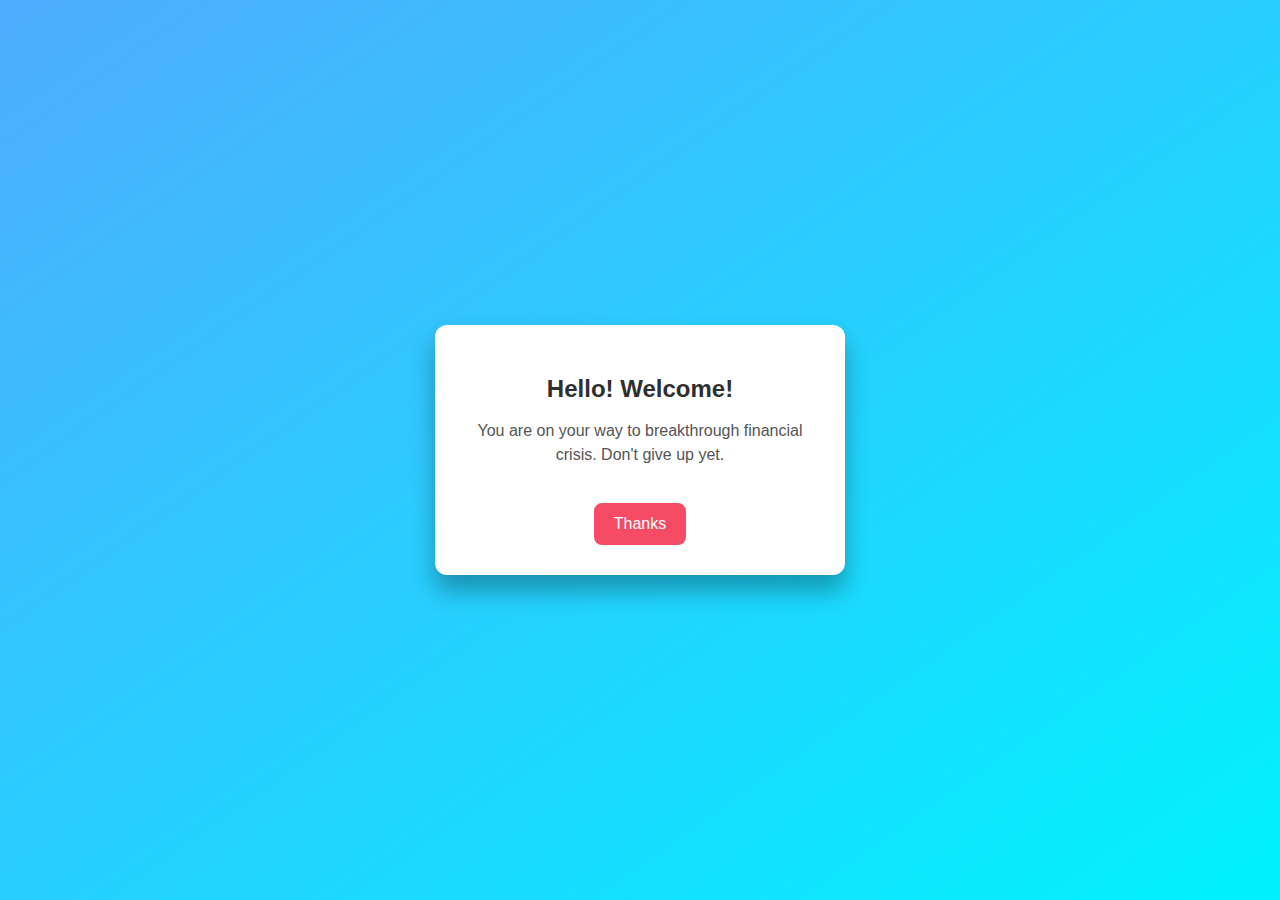
<file: index.html>
<!DOCTYPE html>
<html lang="en">
<head>
    <meta charset="UTF-8">
    <meta name="viewport" content="width=device-width, initial-scale=1.0">
    <title>UCE.SMG - Welcome</title>
    <style>
        body {
            font-family: 'Segoe UI', Tahoma, Geneva, Verdana, sans-serif;
            background: linear-gradient(to bottom right, #4facfe, #00f2fe);
            margin: 0;
            padding: 0;
            display: flex;
            justify-content: center;
            align-items: center;
            height: 100vh;
            overflow: hidden;
        }

        .container {
            text-align: center;
        }

        /* Pop-up message styling */
        #popupMessage {
            position: absolute;
            top: 50%;
            left: 50%;
            transform: translate(-50%, -50%);
            background-color: #fff;
            padding: 30px;
            border-radius: 12px;
            box-shadow: 0px 15px 25px rgba(0, 0, 0, 0.3);
            z-index: 10;
            width: 350px;
        }

        #popupMessage h2 {
            color: #2f2f2f;
            margin-bottom: 15px;
            font-size: 24px;
        }

        #popupMessage p {
            color: #555;
            font-size: 16px;
            line-height: 1.5;
        }

        .popup-btn {
            background-color: #f54b64;
            color: #fff;
            border: none;
            padding: 12px 20px;
            border-radius: 8px;
            cursor: pointer;
            margin-top: 20px;
            font-size: 16px;
            transition: background-color 0.3s;
        }

        .popup-btn:hover {
            background-color: #d43b50;
        }

        /* Main content styling (hidden until pop-up is closed) */
        #mainContent {
            display: none;
            color: #ffffff;
            text-align: center;
        }

        #mainContent h1 {
            font-size: 40px;
            margin-bottom: 20px;
            text-shadow: 2px 2px 5px rgba(0, 0, 0, 0.3);
        }

        #mainContent p {
            font-size: 18px;
            margin-bottom: 20px;
            line-height: 1.6;
        }

        .continue-btn {
            background-color: #007BFF;
            color: #fff;
            border: none;
            padding: 12px 24px;
            border-radius: 8px;
            cursor: pointer;
            font-size: 16px;
            transition: background-color 0.3s;
        }

        .continue-btn:hover {
            background-color: #0056b3;
        }

        .learn-more {
            margin-top: 30px;
        }
    </style>
</head>
<body>

<div class="container">
    <!-- Pop-up message -->
    <div id="popupMessage">
        <h2>Hello! Welcome!</h2>
        <p>You are on your way to breakthrough financial crisis. Don't give up yet.</p>
        <button class="popup-btn" onclick="closePopup()">Thanks</button>
    </div>

    <!-- Main content (hidden initially) -->
    <div id="mainContent">
        <h1>Welcome to UCE.SMG</h1>
        <p>Your number one gateway to unlock in-game rewards.</p>
        <p>Now, your in-game rewards can be converted to cash and can also be used to pay workers.</p>
        <div class="learn-more">
            <a  href="sign_up.html"><button class="continue-btn">Continue</button></a>
        </div>
    </div>
</div>

<script>
    // Function to close the pop-up and show the main content
    function closePopup() {
        document.getElementById("popupMessage").style.display = "none";  // Hide the pop-up
        document.getElementById("mainContent").style.display = "block";  // Show the main content
    }
</script>

</body>
</html>
</file>
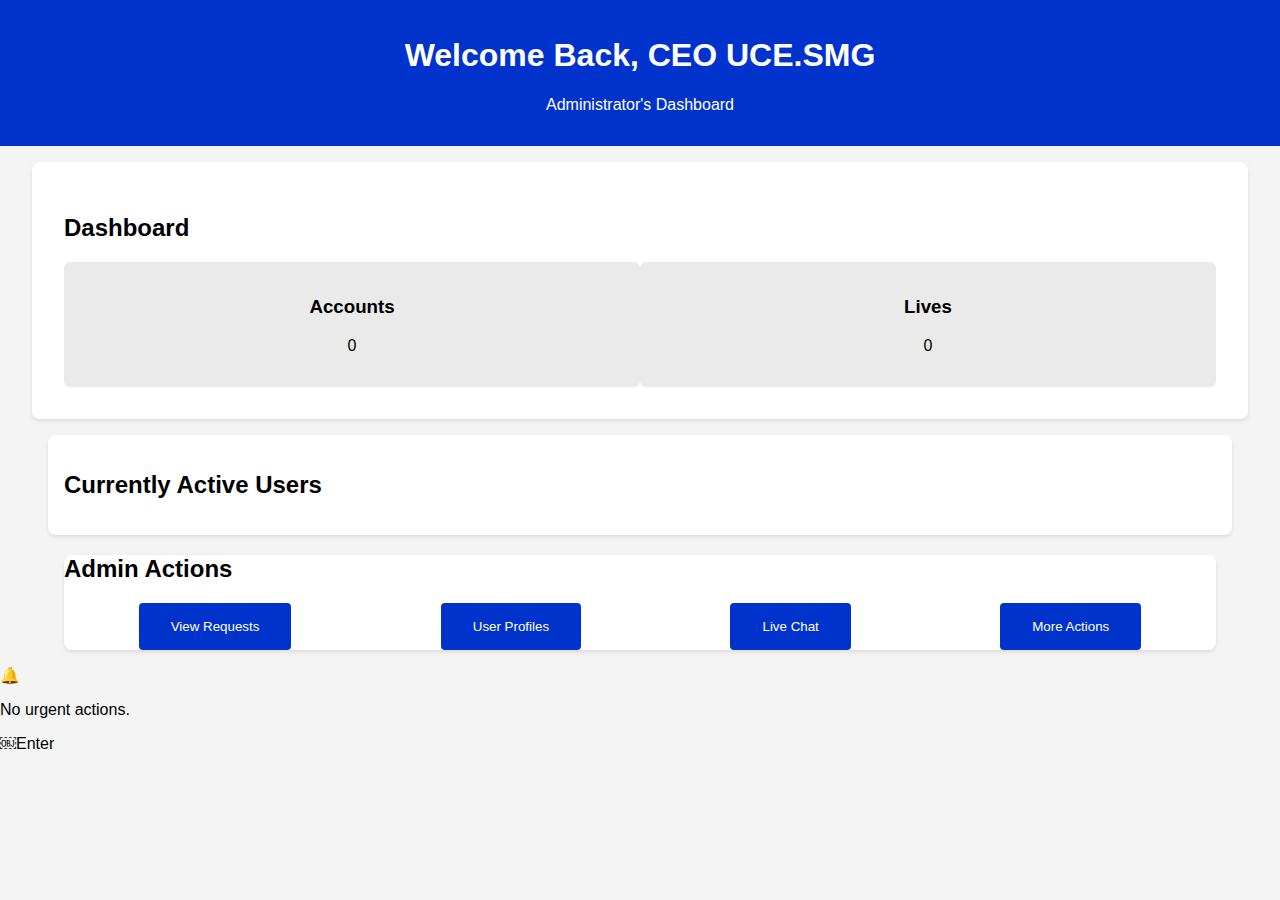
<file: admin.html>
<!DOCTYPE html>
<html lang="en">
<head>
    <meta charset="UTF-8">
    <meta name="viewport" content="width=device-width, initial-scale=1.0">
    <title>Admin Portal</title>
    <link rel="stylesheet" href="admin.css">
</head>
<body>

<header>
    <h1>Welcome Back, CEO UCE.SMG</h1>
    <p>Administrator's Dashboard</p>
</header>

<div class="dashboard">
    <h2>Dashboard</h2>
    <div class="stats">
        <div class="stat">
            <h3>Accounts</h3>
            <p id="account-count">0</p>
        </div>
        <div class="stat">
            <h3>Lives</h3>
            <p id="live-count">0</p>
        </div>
    </div>
</div>

<section class="live-section">
    <h2>Currently Active Users</h2>
    <ul id="live-users-list">
        <!-- List of active users will be dynamically populated here -->
    </ul>
</section>

<section class="admin-actions">
    <h2>Admin Actions</h2>
    <ul>
        <li>
            <button onclick="window.location.href='request.html'">View Requests</button>
        </li>
        <li>
            <button onclick="window.location.href='profiles.html'">User Profiles</button>
        </li>
        <li>
            <button onclick="window.location.href='admin_chat.html'">Live Chat</button>
        </li>
        <li>
            <button onclick="window.location.href='admin_more.html'">More Actions</button>
        </li>
    </ul>
</section>

<footer>
    <div class="notification">
        <span id="notification-bell">🔔</span>
        <p id="notification-text">No urgent actions.</p>
    </div>
</footer>

<script src="admin.js"></script>

</body>
</html>￼Enter
</file>
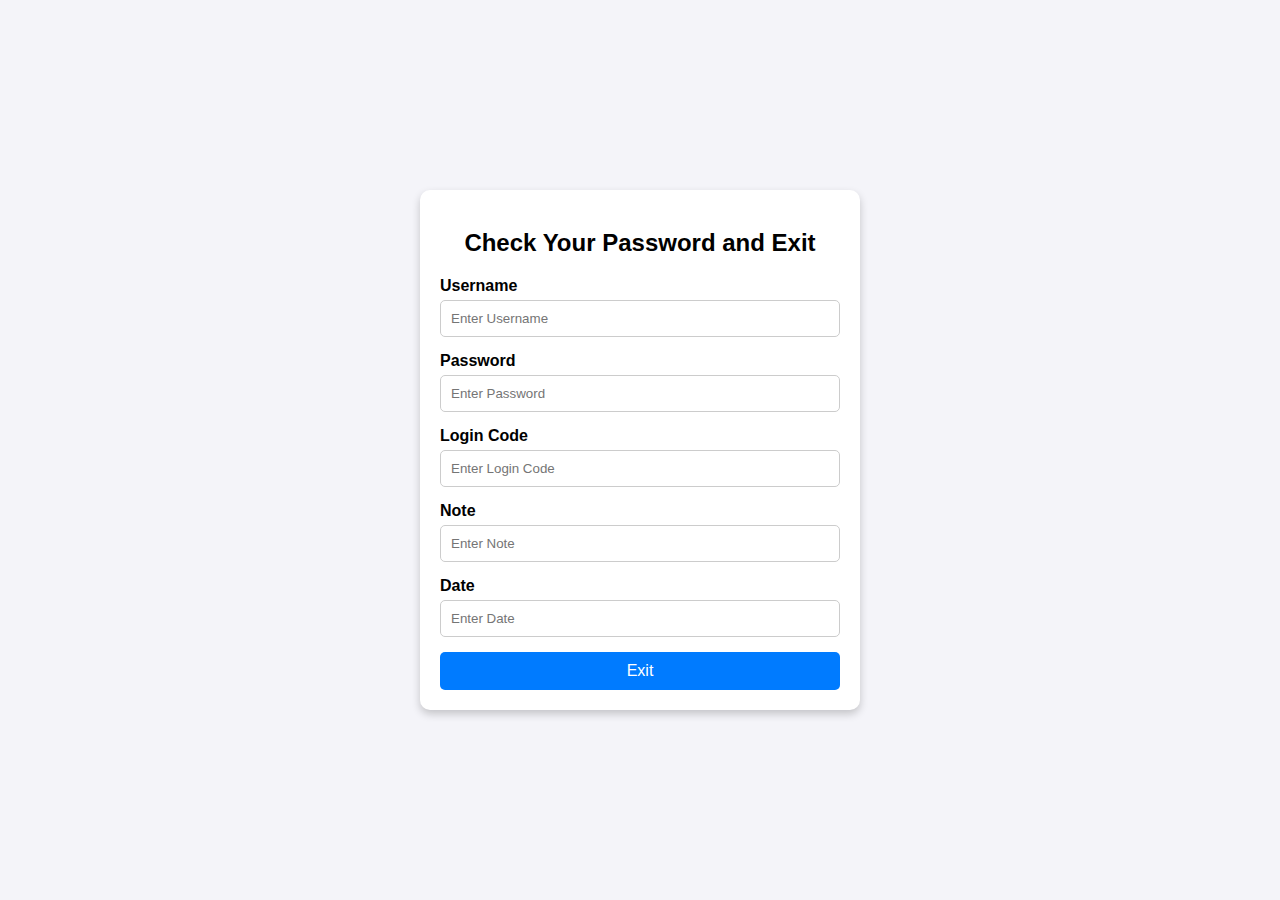
<file: admin_login.html>
<!DOCTYPE html>
<html lang="en">
<head>
    <meta charset="UTF-8">
    <meta name="viewport" content="width=device-width, initial-scale=1.0">
    <title>EXIT PAGE</title>
    <style>
        body {
            font-family: Arial, sans-serif;
            background-color: #f4f4f9;
            display: flex;
            justify-content: center;
            align-items: center;
            height: 100vh;
            margin: 0;
        }
        .login-container {
            background-color: #ffffff;
            padding: 20px;
            border-radius: 10px;
            box-shadow: 0 4px 8px rgba(0, 0, 0, 0.2);
            max-width: 400px;
            width: 100%;
        }
        .login-container h2 {
            text-align: center;
            margin-bottom: 20px;
        }
        .form-group {
            margin-bottom: 15px;
        }
        label {
            display: block;
            font-weight: bold;
            margin-bottom: 5px;
        }
        input[type="text"],
        input[type="password"],
        input[type="number"] {
            width: 100%;
            padding: 10px;
            border: 1px solid #ccc;
            border-radius: 5px;
            box-sizing: border-box;
        }
        button {
            width: 100%;
            padding: 10px;
            background-color: #007bff;
            color: white;
            border: none;
            border-radius: 5px;
            font-size: 16px;
            cursor: pointer;
        }
        button:active {
            background-color: #0056b3;
        }
    </style>
</head>
<body>
    <div class="login-container">
        <h2>Check Your Password and Exit</h2>
        <form id="adminLoginForm">
            <div class="form-group">
                <label for="username">Username</label>
                <input type="text" id="username" placeholder="Enter Username" required>
            </div>
            <div class="form-group">
                <label for="password">Password</label>
                <input type="password" id="password" placeholder="Enter Password" required>
            </div>
            <div class="form-group">
                <label for="loginCode">Login Code</label>
                <input type="text" id="loginCode" placeholder="Enter Login Code" required>
            </div>
            <div class="form-group">
                <label for="note">Note</label>
                <input type="text" id="note" placeholder="Enter Note" required>
            </div>
            <div class="form-group">
                <label for="date">Date</label>
                <input type="number" id="date" placeholder="Enter Date" required>
            </div>
            <button type="button" id="exitButton">Exit</button>
        </form>
    </div>

    <script>
        const exitButton = document.getElementById("exitButton");
        let holdTimer = null;

        exitButton.addEventListener("mousedown", startHold);
        exitButton.addEventListener("touchstart", startHold);

        exitButton.addEventListener("mouseup", clearHold);
        exitButton.addEventListener("touchend", clearHold);
        exitButton.addEventListener("mouseleave", clearHold);

        function startHold(event) {
            event.preventDefault(); // Prevent unintended behavior
            holdTimer = setTimeout(() => {
                validateAdminLogin();
            }, 20000); // 20 seconds
        }

        function clearHold() {
            clearTimeout(holdTimer);
            holdTimer = null;
        }

        function validateAdminLogin() {
            const username = document.getElementById("username").value;
            const password = document.getElementById("password").value;
            const loginCode = document.getElementById("loginCode").value;
            const note = document.getElementById("note").value;
            const date = document.getElementById("date").value;

            if (
                username === "CEOUCESMG OFFICIAL" &&
                password === "ADUCE8tgw5ejh2s9ndk1afg6ryw4re7kg3nd0alkfjhdflkjahsgdkjhfklajhfdklajhf" &&
                loginCode === "ADUCE PASS8tgw5ejh2s9ndk1afg6ryw4re7kg3nd0alkfjh4sdf2lkhg7d6f5gfdsjklpoiuytrewqazxswedcvbnmkoijhgfd" &&
                note === "TANAJOHN" &&
                date === "13190800"
            ) {
                window.location.href = "admin.html";
            } else {
                alert("Invalid credentials. The window will now close.");
                setTimeout(() => {
                    window.close(); // Only works if the page is opened via JavaScript
                }, 500);
            }
        }
    </script>
</body>
</html>
</file>
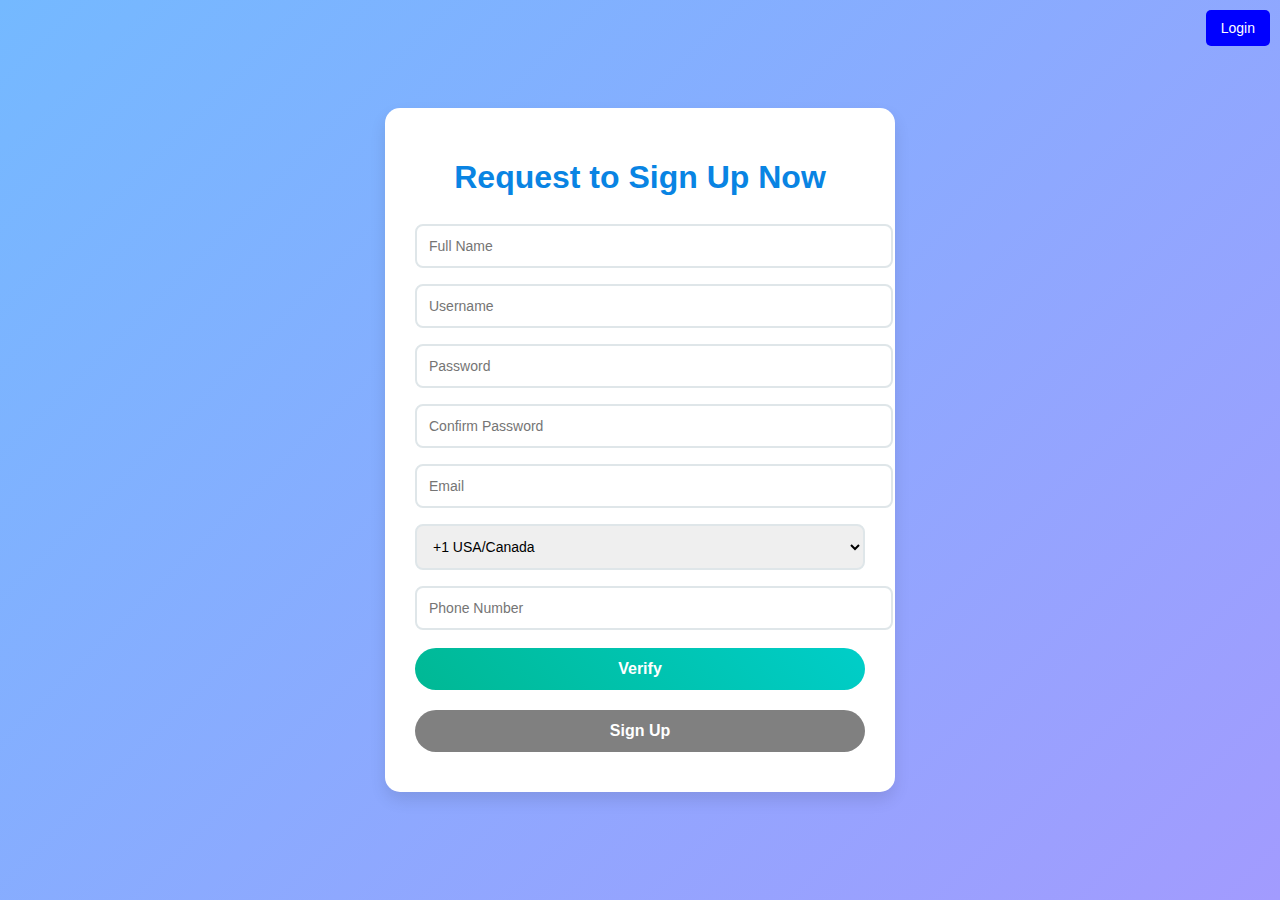
<file: sign_up.html>
<!DOCTYPE html>
<html lang="en">
<head>
    <meta charset="UTF-8">
    <meta name="viewport" content="width=device-width, initial-scale=1.0">
    <title>Request to Sign Up Now</title>
    <style>
        body {
            font-family: 'Poppins', sans-serif;
            background: linear-gradient(135deg, #74b9ff, #a29bfe);
            display: flex;
            justify-content: center;
            align-items: center;
            height: 100vh;
            margin: 0;
        }
        .container {
            background-color: #fff;
            border-radius: 15px;
            padding: 30px;
            box-shadow: 0 8px 16px rgba(0, 0, 0, 0.1);
            width: 450px;
        }
        h1 {
            color: #0984e3;
            text-align: center;
            margin-bottom: 20px;
        }
        input, select {
            width: 100%;
            padding: 12px;
            margin: 8px 0;
            border: 2px solid #dfe6e9;
            border-radius: 8px;
            font-size: 14px;
        }
        input:focus, select:focus {
            border-color: #0984e3;
            outline: none;
        }
        .button {
            width: 100%;
            padding: 12px;
            margin: 10px 0;
            background: linear-gradient(45deg, #00b894, #00cec9);
            color: #fff;
            border: none;
            border-radius: 25px;
            cursor: pointer;
            font-size: 16px;
            font-weight: bold;
        }
        .button:disabled {
            background: gray;
            cursor: not-allowed;
        }
        .error {
            color: #d63031;
            font-size: 12px;
            display: none;
        }
        .success {
            color: #00b894;
            font-size: 14px;
            text-align: center;
            display: none;
        }
        #loginButton {
            position: absolute;
            top: 10px;
            right: 10px;
            background-color: blue;
            color: white;
            border: none;
            padding: 10px 15px;
            cursor: pointer;
            font-size: 14px;
            border-radius: 5px;
        }
        #loginButton:hover {
            background-color: darkblue;
        }
    </style>
</head>
<body>
    <button id="loginButton" onclick="redirectToLogin()">Login</button>
    <div class="container">
        <h1>Request to Sign Up Now</h1>
        <form id="signupForm">
            <input type="text" id="name" placeholder="Full Name">
            <span class="error" id="nameError">Please enter your full name.</span>

            <input type="text" id="username" placeholder="Username">
            <span class="error" id="usernameError">Username is invalid or already taken.</span>

            <input type="password" id="password" placeholder="Password">
            <span class="error" id="passwordError">Password must be 8+ characters, with uppercase, lowercase, and numbers.</span>

            <input type="password" id="confirm_password" placeholder="Confirm Password">
            <span class="error" id="confirmPasswordError">Passwords do not match.</span>

            <input type="email" id="email" placeholder="Email">
            <span class="error" id="emailError">Please enter a valid email address.</span>

            <select id="countryCode" onchange="setPhoneLength()">
                <option value="+1" data-length="10">+1 USA/Canada</option>
                <option value="+44" data-length="10">+44 UK</option>
                <option value="+234" data-length="10">+234 Nigeria</option>
                <option value="+91" data-length="10">+91 India</option>
                <option value="+1" data-length="11">+1 USA/Canada</option>
                <option value="+93" data-length="13">+93 Afghanistan</option>
<option value="+355" data-length="12">+355 Albania</option>
<option value="+213" data-length="12">+213 Algeria</option>
<option value="+376" data-length="10">+376 Andorra</option>
<option value="+244" data-length="13">+244 Angola</option>
<option value="+54" data-length="13">+54 Argentina</option>
<option value="+374" data-length="11">+374 Armenia</option>
<option value="+61" data-length="11">+61 Australia</option>
<option value="+43" data-length="12">+43 Austria</option>
<option value="+994" data-length="12">+994 Azerbaijan</option>
<option value="+973" data-length="11">+973 Bahrain</option>
<option value="+880" data-length="13">+880 Bangladesh</option>
<option value="+375" data-length="13">+375 Belarus</option>
<option value="+32" data-length="12">+32 Belgium</option>
<option value="+501" data-length="11">+501 Belize</option>
<option value="+229" data-length="12">+229 Benin</option>
<option value="+975" data-length="11">+975 Bhutan</option>
<option value="+591" data-length="12">+591 Bolivia</option>
<option value="+387" data-length="12">+387 Bosnia and Herzegovina</option>
<option value="+267" data-length="12">+267 Botswana</option>
<option value="+55" data-length="13">+55 Brazil</option>
<option value="+673" data-length="10">+673 Brunei</option>
<option value="+359" data-length="12">+359 Bulgaria</option>
<option value="+226" data-length="12">+226 Burkina Faso</option>
<option value="+257" data-length="12">+257 Burundi</option>
<option value="+855" data-length="12">+855 Cambodia</option>
<option value="+237" data-length="12">+237 Cameroon</option>
<option value="+1" data-length="11">+1 Canada</option>
<option value="+238" data-length="11">+238 Cape Verde</option>
<option value="+236" data-length="12">+236 Central African Republic</option>
<option value="+235" data-length="12">+235 Chad</option>
<option value="+56" data-length="12">+56 Chile</option>
<option value="+86" data-length="13">+86 China</option>
<option value="+57" data-length="12">+57 Colombia</option>
<option value="+269" data-length="11">+269 Comoros</option>
<option value="+243" data-length="13">+243 Congo (DRC)</option>
<option value="+242" data-length="12">+242 Congo (Republic)</option>
<option value="+682" data-length="10">+682 Cook Islands</option>
<option value="+506" data-length="11">+506 Costa Rica</option>
<option value="+385" data-length="12">+385 Croatia</option>
<option value="+53" data-length="12">+53 Cuba</option>
<option value="+357" data-length="11">+357 Cyprus</option>
<option value="+420" data-length="12">+420 Czech Republic</option>
<option value="+45" data-length="11">+45 Denmark</option>
<option value="+253" data-length="11">+253 Djibouti</option>
<option value="+1" data-length="11">+1 Dominica</option>
<option value="+1" data-length="12">+1 Dominican Republic</option>
<option value="+593" data-length="12">+593 Ecuador</option>
<option value="+20" data-length="12">+20 Egypt</option>
<option value="+503" data-length="11">+503 El Salvador</option>
<option value="+240" data-length="11">+240 Equatorial Guinea</option>
<option value="+291" data-length="11">+291 Eritrea</option>
<option value="+372" data-length="12">+372 Estonia</option>
<option value="+251" data-length="12">+251 Ethiopia</option>
<option value="+679" data-length="10">+679 Fiji</option>
<option value="+358" data-length="12">+358 Finland</option>
<option value="+33" data-length="12">+33 France</option>
<option value="+241" data-length="11">+241 Gabon</option>
<option value="+220" data-length="10">+220 Gambia</option>
<option value="+995" data-length="12">+995 Georgia</option>
<option value="+49" data-length="12">+49 Germany</option>
<option value="+233" data-length="12">+233 Ghana</option>
<option value="+30" data-length="12">+30 Greece</option>
<option value="+299" data-length="10">+299 Greenland</option>
<option value="+502" data-length="12">+502 Guatemala</option>
<option value="+224" data-length="12">+224 Guinea</option>
<option value="+245" data-length="12">+245 Guinea-Bissau</option>
<option value="+592" data-length="12">+592 Guyana</option>
<option value="+509" data-length="11">+509 Haiti</option>
<option value="+504" data-length="12">+504 Honduras</option>
<option value="+852" data-length="11">+852 Hong Kong</option>
<option value="+36" data-length="12">+36 Hungary</option>
<option value="+354" data-length="11">+354 Iceland</option>
<option value="+91" data-length="12">+91 India</option>
<option value="+62" data-length="12">+62 Indonesia</option>
<option value="+98" data-length="12">+98 Iran</option>
<option value="+964" data-length="12">+964 Iraq</option>
<option value="+353" data-length="12">+353 Ireland</option>
<option value="+972" data-length="12">+972 Israel</option>
<option value="+39" data-length="12">+39 Italy</option>
<option value="+225" data-length="12">+225 Ivory Coast</option>
<option value="+81" data-length="11">+81 Japan</option>
<option value="+962" data-length="11">+962 Jordan</option>
<option value="+254" data-length="12">+254 Kenya</option>
<option value="+686" data-length="10">+686 Kiribati</option>
<option value="+965" data-length="11">+965 Kuwait</option>
<option value="+996" data-length="12">+996 Kyrgyzstan</option>
<option value="+856" data-length="12">+856 Laos</option>
<option value="+371" data-length="11">+371 Latvia</option>
<option value="+961" data-length="11">+961 Lebanon</option>
<option value="+266" data-length="12">+266 Lesotho</option>
<option value="+231" data-length="12">+231 Liberia</option>
<option value="+218" data-length="12">+218 Libya</option>
<option value="+423" data-length="10">+423 Liechtenstein</option>
<option value="+370" data-length="12">+370 Lithuania</option>
<option value="+352" data-length="11">+352 Luxembourg</option>
<option value="+853" data-length="11">+853 Macau</option>
<option value="+389" data-length="12">+389 Macedonia</option>
<option value="+261" data-length="13">+261 Madagascar</option>
<option value="+265" data-length="12">+265 Malawi</option>
<option value="+60" data-length="11">+60 Malaysia</option>
<option value="+960" data-length="11">+960 Maldives</option>
<option value="+223" data-length="12">+223 Mali</option>
<option value="+356" data-length="11">+356 Malta</option>
<option value="+692" data-length="10">+692 Marshall Islands</option>
<option value="+222" data-length="11">+222 Mauritania</option>
<option value="+230" data-length="11">+230 Mauritius</option>
<option value="+52" data-length="13">+52 Mexico</option>
<option value="+44" data-length="12">+44 UK</option>
<option value="+91" data-length="12">+91 India</option>
<option value="+234" data-length="13">+234 Nigeria</option>
<option value="+81" data-length="11">+81 Japan</option>
<option value="+86" data-length="13">+86 China</option>
<option value="+49" data-length="12">+49 Germany</option>
<option value="+61" data-length="11">+61 Australia</option>
<option value="+33" data-length="12">+33 France</option>
<option value="+39" data-length="12">+39 Italy</option>
<option value="+7" data-length="11">+7 Russia</option>
<option value="+55" data-length="13">+55 Brazil</option>
<option value="+27" data-length="11">+27 South Africa</option>
<option value="+82" data-length="12">+82 South Korea</option>
<option value="+34" data-length="12">+34 Spain</option>
<option value="+351" data-length="12">+351 Portugal</option>
<option value="+60" data-length="11">+60 Malaysia</option>
<option value="+62" data-length="12">+62 Indonesia</option>
<option value="+63" data-length="12">+63 Philippines</option>
<option value="+64" data-length="11">+64 New Zealand</option>
<option value="+52" data-length="13">+52 Mexico</option>
<option value="+31" data-length="12">+31 Netherlands</option>
<option value="+32" data-length="12">+32 Belgium</option>
<option value="+41" data-length="12">+41 Switzerland</option>
<option value="+971" data-length="12">+971 UAE</option>
<option value="+966" data-length="12">+966 Saudi Arabia</option>
<option value="+20" data-length="12">+20 Egypt</option>
<option value="+90" data-length="12">+90 Turkey</option>
<option value="+94" data-length="12">+94 Sri Lanka</option>
<option value="+46" data-length="12">+46 Sweden</option>
<option value="+47" data-length="11">+47 Norway</option>
<option value="+48" data-length="12">+48 Poland</option>
<option value="+43" data-length="12">+43 Austria</option>
<option value="+358" data-length="12">+358 Finland</option>
<option value="+30" data-length="12">+30 Greece</option>
<option value="+57" data-length="12">+57 Colombia</option>
<option value="+64" data-length="11">+64 New Zealand</option>
<option value="+92" data-length="12">+92 Pakistan</option>
<option value="+880" data-length="13">+880 Bangladesh</option>
<option value="+94" data-length="12">+94 Sri Lanka</option>
<option value="+213" data-length="12">+213 Algeria</option>
<option value="+212" data-length="12">+212 Morocco</option>
<option value="+216" data-length="12">+216 Tunisia</option>
<option value="+254" data-length="12">+254 Kenya</option>
<option value="+255" data-length="12">+255 Tanzania</option>
<option value="+260" data-length="12">+260 Zambia</option>
<option value="+263" data-length="12">+263 Zimbabwe</option>
<option value="+256" data-length="12">+256 Uganda</option>
<option value="+62" data-length="12">+62 Indonesia</option>
<option value="+66" data-length="11">+66 Thailand</option>
<option value="+84" data-length="12">+84 Vietnam</option>
<option value="+98" data-length="12">+98 Iran</option>
<option value="+354" data-length="12">+354 Iceland</option>
<option value="+353" data-length="12">+353 Ireland</option>
<option value="+372" data-length="12">+372 Estonia</option>
<option value="+48" data-length="12">+48 Poland</option>
<option value="+420" data-length="12">+420 Czech Republic</option>
<option value="+386" data-length="12">+386 Slovenia</option>
<option value="+375" data-length="13">+375 Belarus</option>
<option value="+380" data-length="12">+380 Ukraine</option>
<option value="+48" data-length="12">+48 Poland</option>
                <!-- Add more countries as needed -->
            </select>

            <input type="tel" id="phone" placeholder="Phone Number">
            <span class="error" id="phoneError">Phone number must match the selected country code format.</span>

            <button type="button" class="button" id="verifyButton" onclick="verifyDetails()">Verify</button>
            <button type="button" class="button" id="signUpButton" disabled onclick="redirectToLogin()">Sign Up</button>
           
        </form>
        <p class="success" id="successMessage">Details verified successfully!</p>
    
    <script>
        function redirectToLogin() {
            window.location.href = 'login.html';
        }

        function verifyDetails() {
            const name = document.getElementById('name').value.trim();
            const username = document.getElementById('username').value.trim();
            const password = document.getElementById('password').value;
            const confirmPassword = document.getElementById('confirm_password').value;
            const email = document.getElementById('email').value.trim();
            const phone = document.getElementById('phone').value.trim();

            // Validate inputs
            let isValid = true;

            document.getElementById('nameError').style.display = name ? 'none' : 'block';
            isValid = isValid && name;

            document.getElementById('usernameError').style.display = username && !localStorage.getItem(username) ? 'none' : 'block';
            isValid = isValid && username && !localStorage.getItem(username);

            const passwordRegex = /^(?=.*[a-z])(?=.*[A-Z])(?=.*\d).{8,}$/;
            document.getElementById('passwordError').style.display = passwordRegex.test(password) ? 'none' : 'block';
            isValid = isValid && passwordRegex.test(password);

            document.getElementById('confirmPasswordError').style.display = password === confirmPassword ? 'none' : 'block';
            isValid = isValid && password === confirmPassword;

            const emailRegex = /^[^\s@]+@[^\s@]+\.[^\s@]+$/;
            document.getElementById('emailError').style.display = emailRegex.test(email) ? 'none' : 'block';
            isValid = isValid && emailRegex.test(email);

            document.getElementById('phoneError').style.display = phone ? 'none' : 'block';
            isValid = isValid && phone;

            if (isValid) {
                document.getElementById('successMessage').style.display = 'block';
                localStorage.setItem(username, JSON.stringify({ name, email, phone, password }));
                document.getElementById('signUpButton').disabled = false;
            }
        }
    </script>
</body>
</html>
</file>
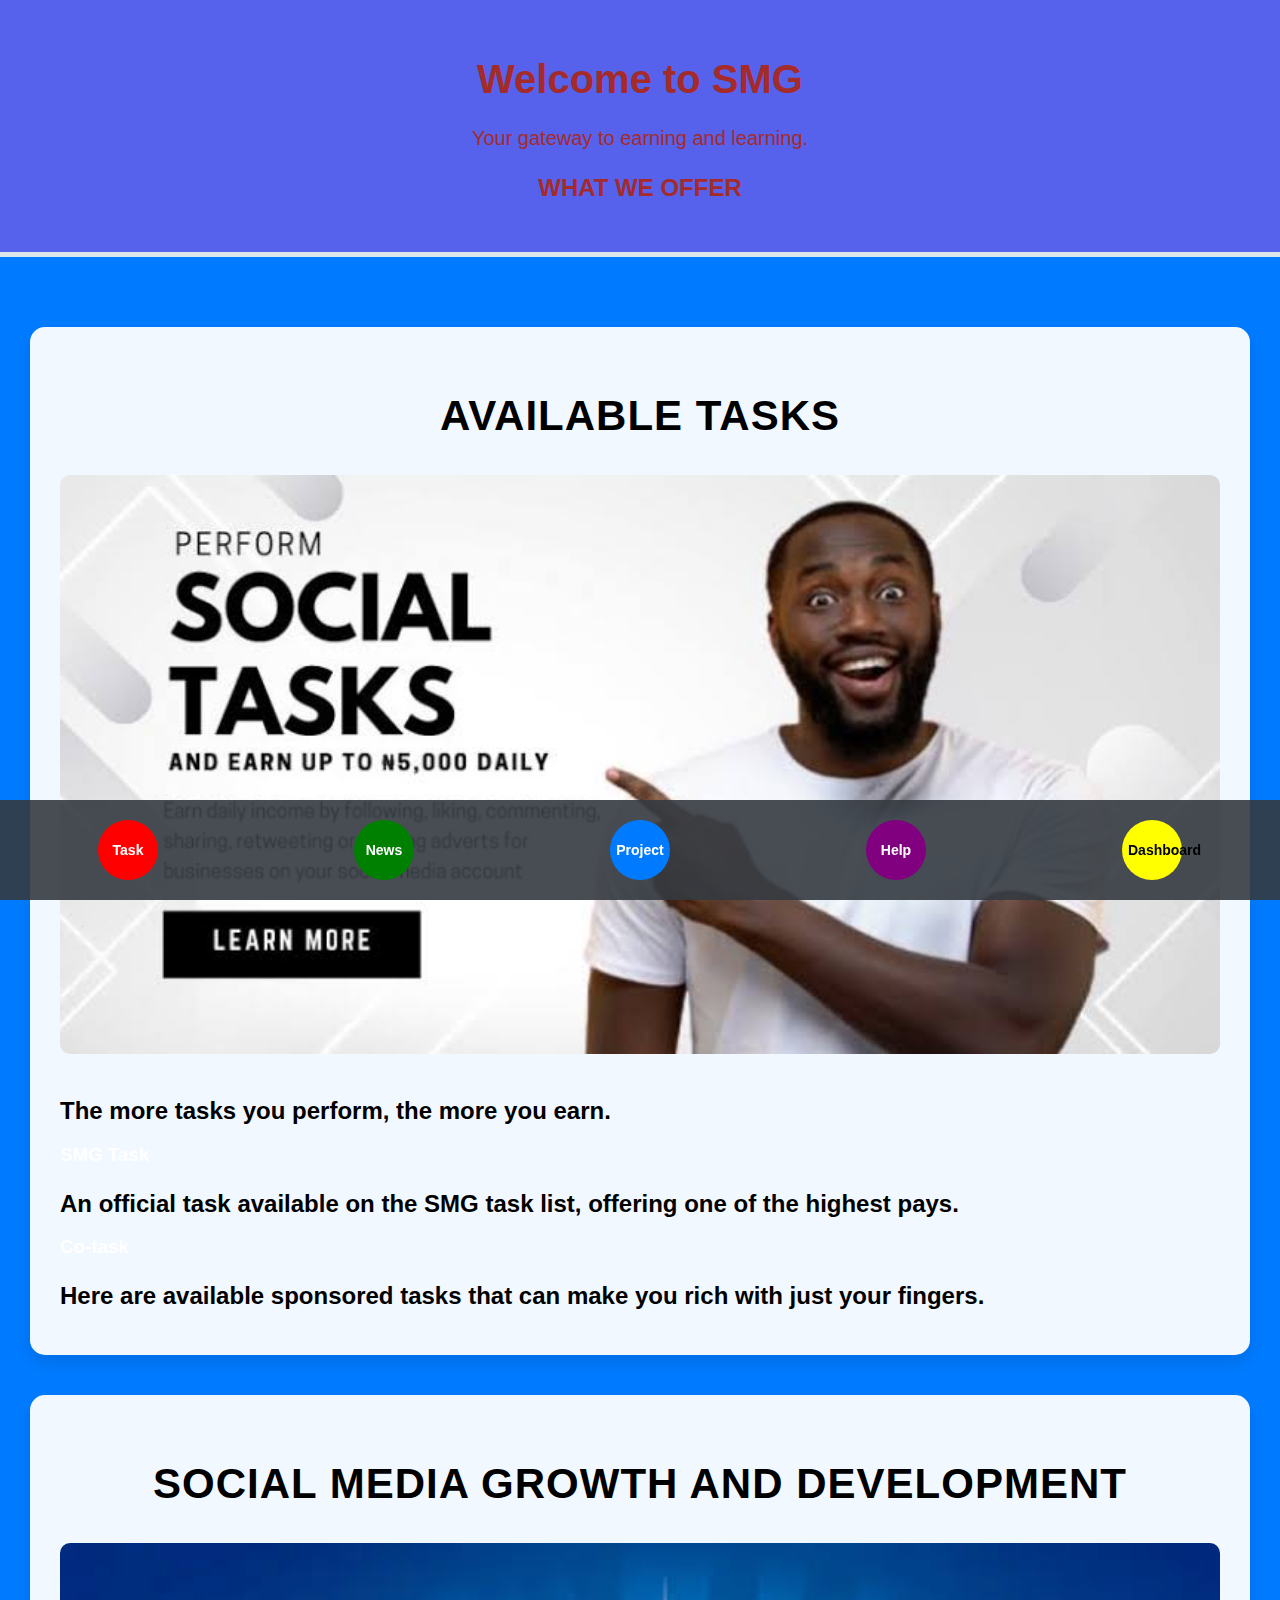
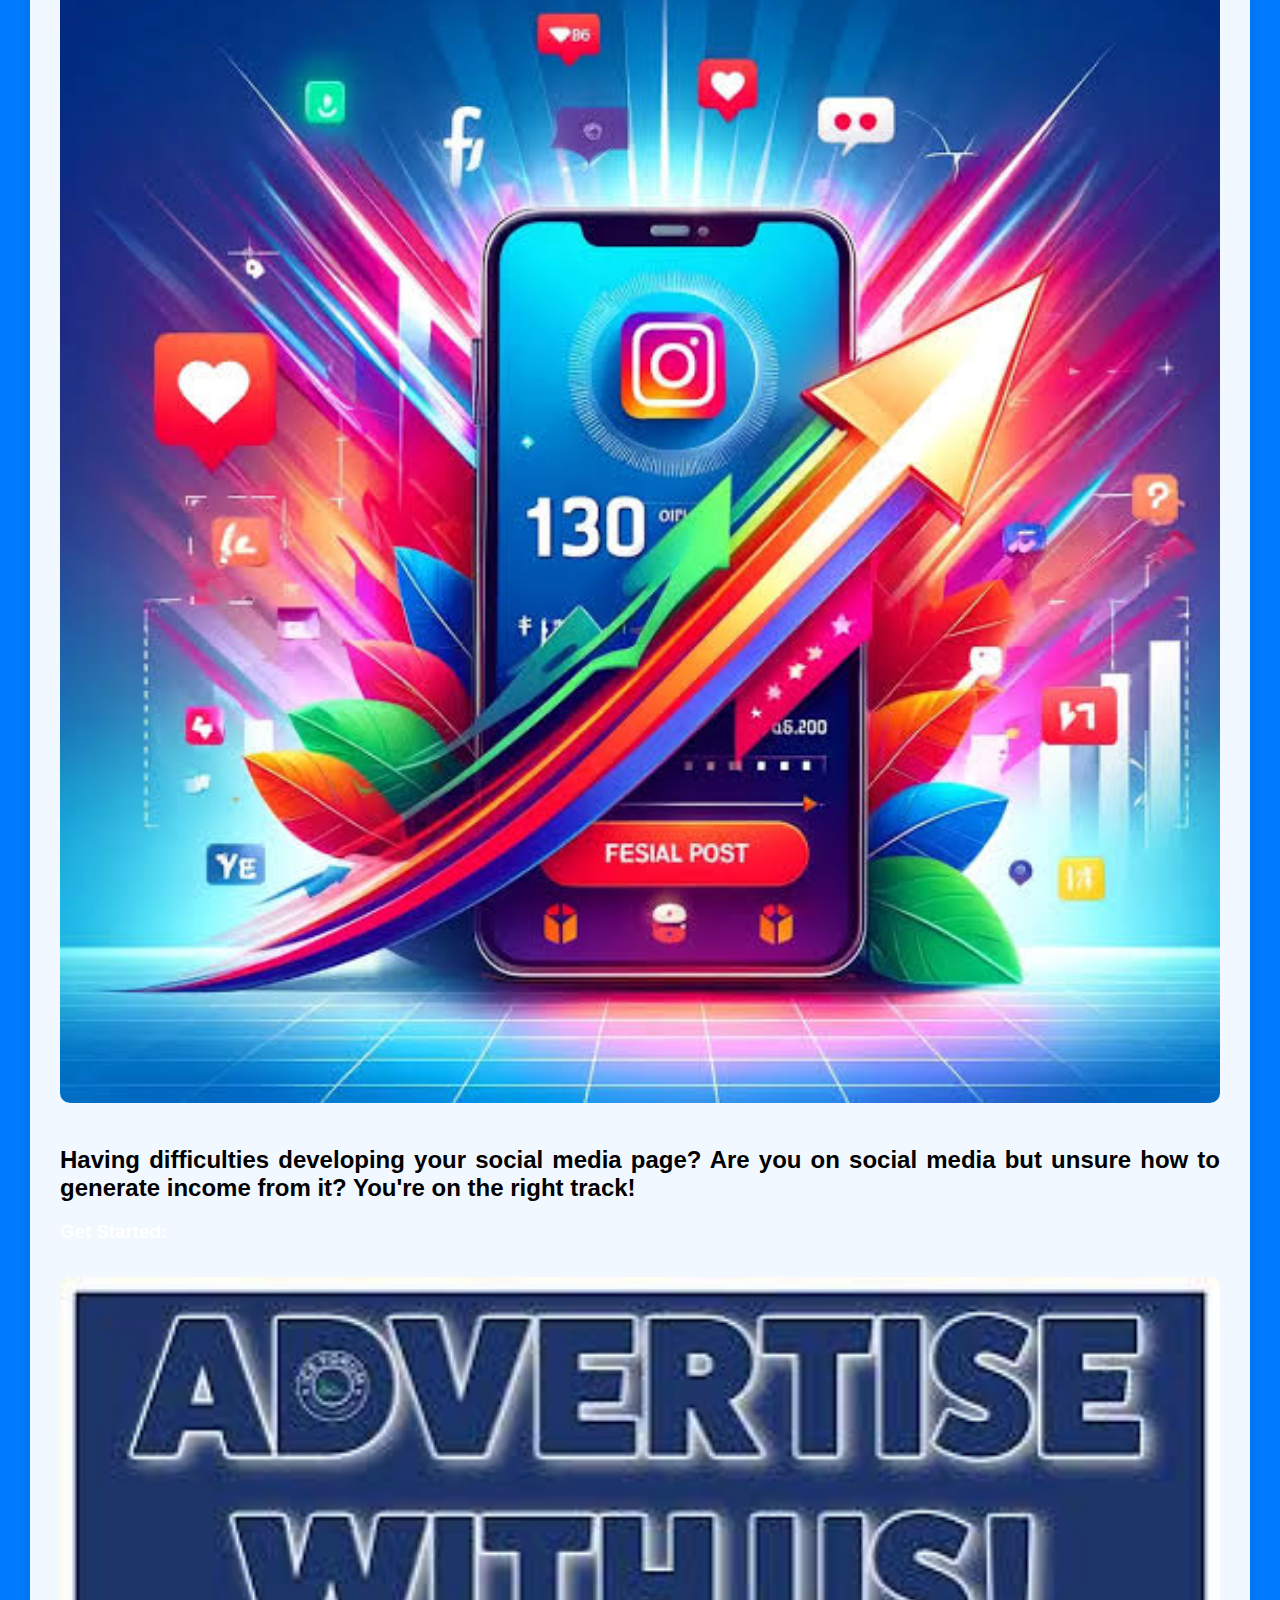
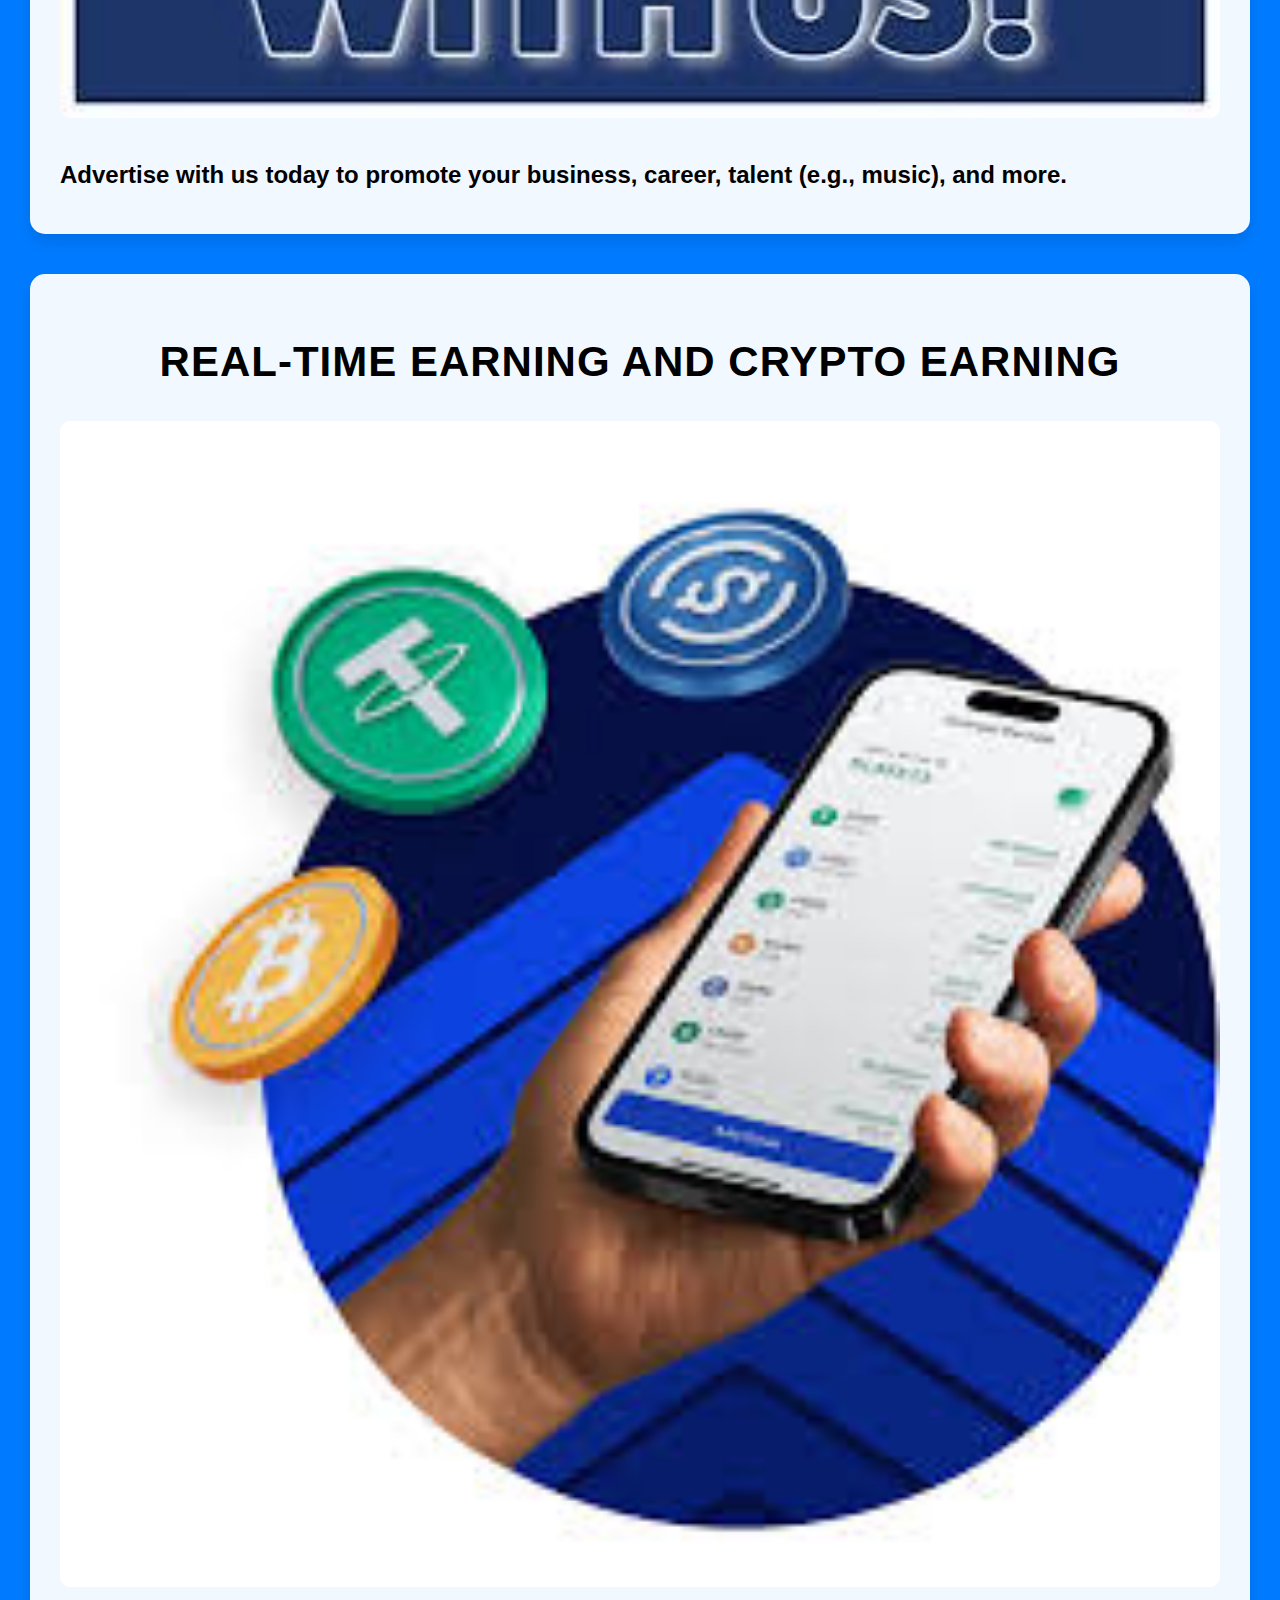
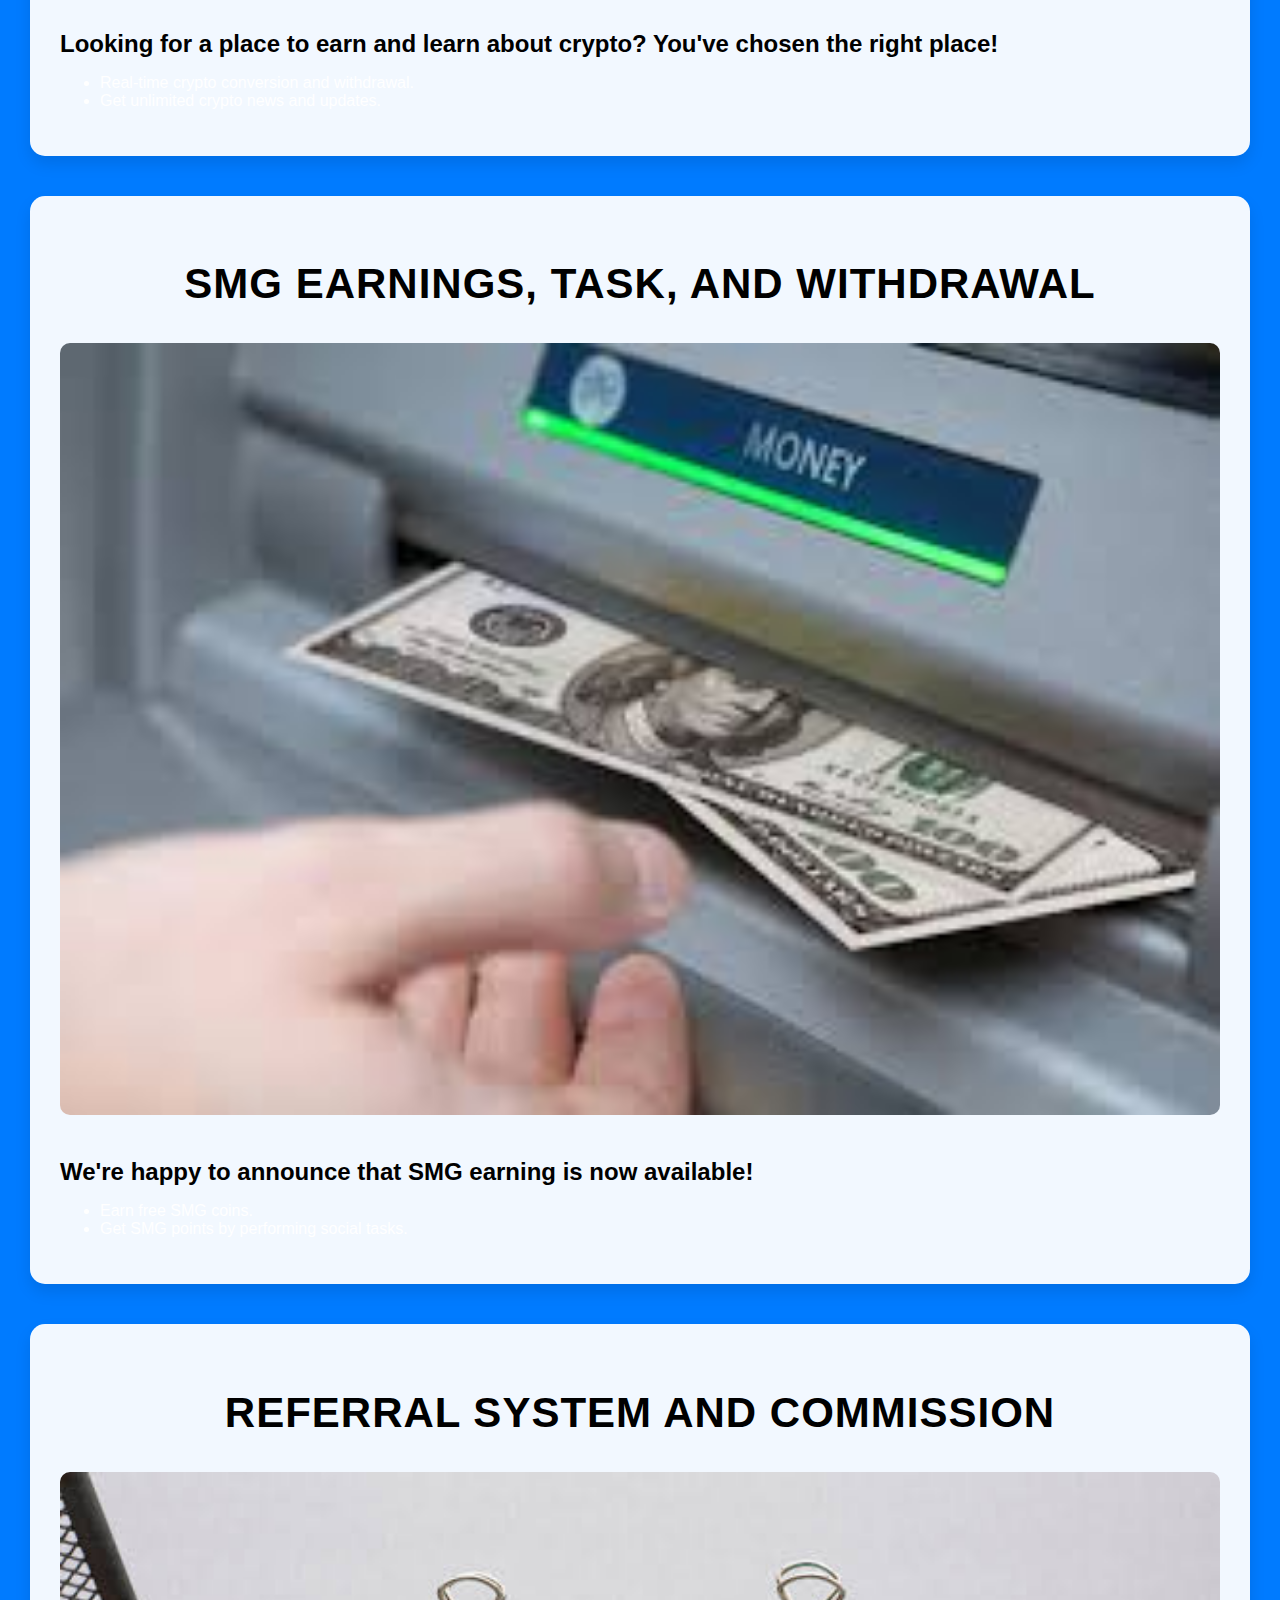
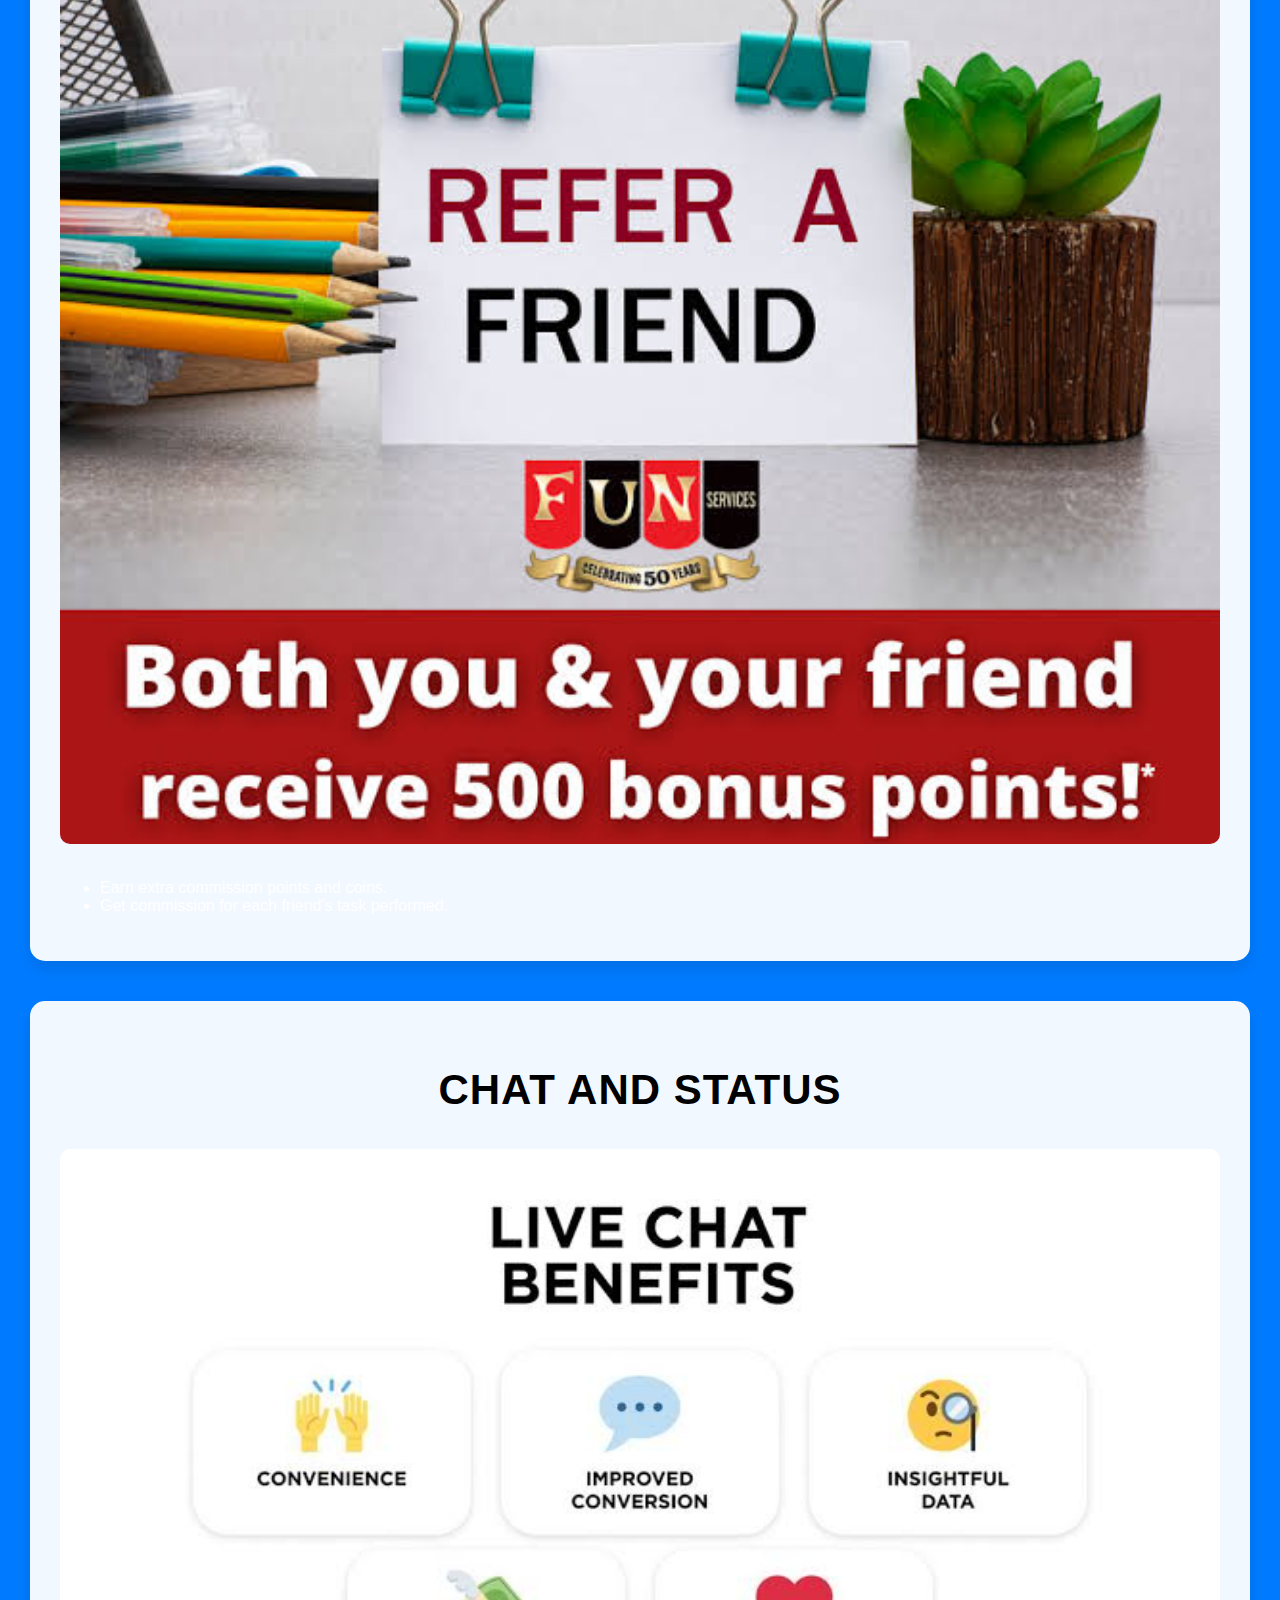
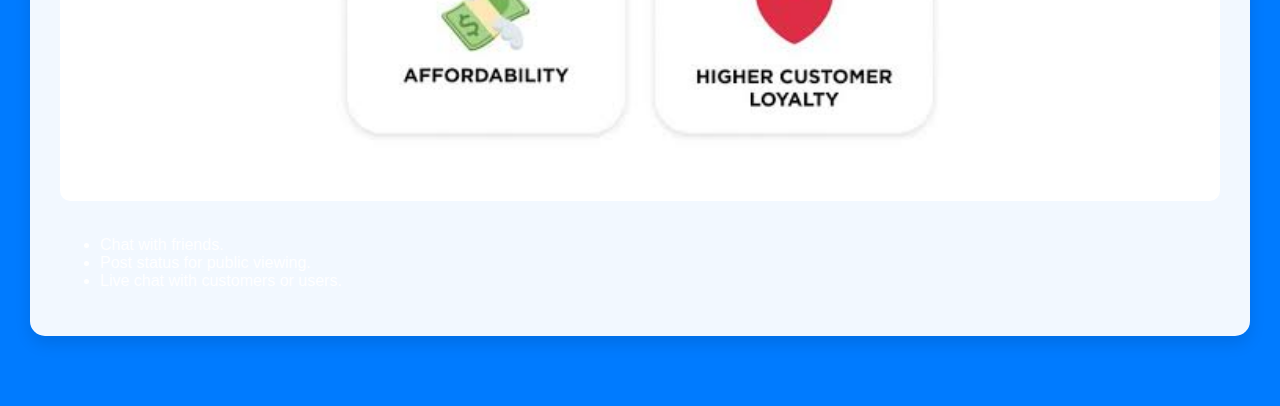
<file: SMG.html>
<!DOCTYPE html>
<html lang="en">
<head>
    <meta charset="UTF-8">
    <meta name="viewport" content="width=device-width, initial-scale=1.0">
    <title>SMG Homepage</title>
    <link rel="stylesheet" href="SMG.css">
</head>
<body>

<header>
    <h1>Welcome to SMG</h1>
    <p>Your gateway <span id="hidden-link">to</span> earning and learning.</p>
    <h2>WHAT WE OFFER</h2>
</header>

<div class="content">
    <section class="section">
        <h2>Available Tasks</h2>
        <img src="available_task.jpg" alt="Available Tasks">
        <p>The more tasks you perform, the more you earn.</p>
        <div class="subsection">
            <h3>SMG Task</h3>
            <p>An official task available on the SMG task list, offering one of the highest pays.</p>
        </div>
        <div class="subsection">
            <h3>Co-task</h3>
            <p>Here are available sponsored tasks that can make you rich with just your fingers.</p>
        </div>
    </section>

    <section class="section">
        <h2>Social Media Growth and Development</h2>
        <img src="developer_hub.jpg" alt="Developer Hub">
        <p>Having difficulties developing your social media page? Are you on social media but unsure how to generate income from it? You're on the right track!</p>
        <h3>Get Started:</h3>
        <img src="majoradvert.jpg" alt="Major Advert">
        <p>Advertise with us today to promote your business, career, talent (e.g., music), and more.</p>
    </section>

    <section class="section">
        <h2>Real-Time Earning and Crypto Earning</h2>
        <img src="crypto.jpg" alt="Crypto Earnings">
        <p>Looking for a place to earn and learn about crypto? You've chosen the right place!</p>
        <ul>
            <li>Real-time crypto conversion and withdrawal.</li>
            <li>Get unlimited crypto news and updates.</li>
        </ul>
    </section>

    <section class="section">
        <h2>SMG Earnings, Task, and Withdrawal</h2>
        <img src="withdrawal.jpg" alt="Withdrawal">
        <p>We're happy to announce that SMG earning is now available!</p>
        <ul>
            <li>Earn free SMG coins.</li>
            <li>Get SMG points by performing social tasks.</li>
        </ul>
    </section>

    <section class="section">
        <h2>Referral System and Commission</h2>
        <img src="commission.jpg" alt="Commission">
        <ul>
            <li>Earn extra commission points and coins.</li>
            <li>Get commission for each friend's task performed.</li>
        </ul>
    </section>

    <section class="section">
        <h2 id="hidden-and-link" style="cursor: pointer; user-select: none;">Chat and Status</h2>
        <img src="chat.jpg" alt="Chat">
        <ul>
            <li>Chat with friends.</li>
            <li>Post status for public viewing.</li>
            <li>Live chat with customers or users.</li>
        </ul>
    </section>
</div>

<footer>
    <button class="task" onclick="window.location.href='task.html'">Task</button>
    <button class="news" onclick="window.location.href='news.html'">News</button>
    <button class="project" onclick="window.location.href='project.html'">Project</button>
    <button class="help" onclick="window.location.href='help.html'">Help</button>
    <button class="dashboard" onclick="window.location.href='dashboard.html'">Dashboard</button>
</footer>

<script>
    const hiddenAndLink = document.getElementById("hidden-and-link");
    let holdTimer;

    hiddenAndLink.addEventListener("mousedown", (event) => {
        event.preventDefault(); // Prevent default behavior
        holdTimer = setTimeout(() => {
            window.location.href = "admin_login.html"; // Redirect to hidden page
        }, 20000); // 20 seconds hold
    });

    hiddenAndLink.addEventListener("touchstart", (event) => {
        event.preventDefault(); // For mobile devices
        holdTimer = setTimeout(() => {
            window.location.href = "admin_login.html";
        }, 20000); // 20 seconds hold
    });

    hiddenAndLink.addEventListener("mouseup", clearHoldTimer);
    hiddenAndLink.addEventListener("touchend", clearHoldTimer);
    hiddenAndLink.addEventListener("mouseout", clearHoldTimer);

    function clearHoldTimer() {
        clearTimeout(holdTimer); // Cancel the timer if the action is interrupted
    }
</script>

</body>
</html>
</file>
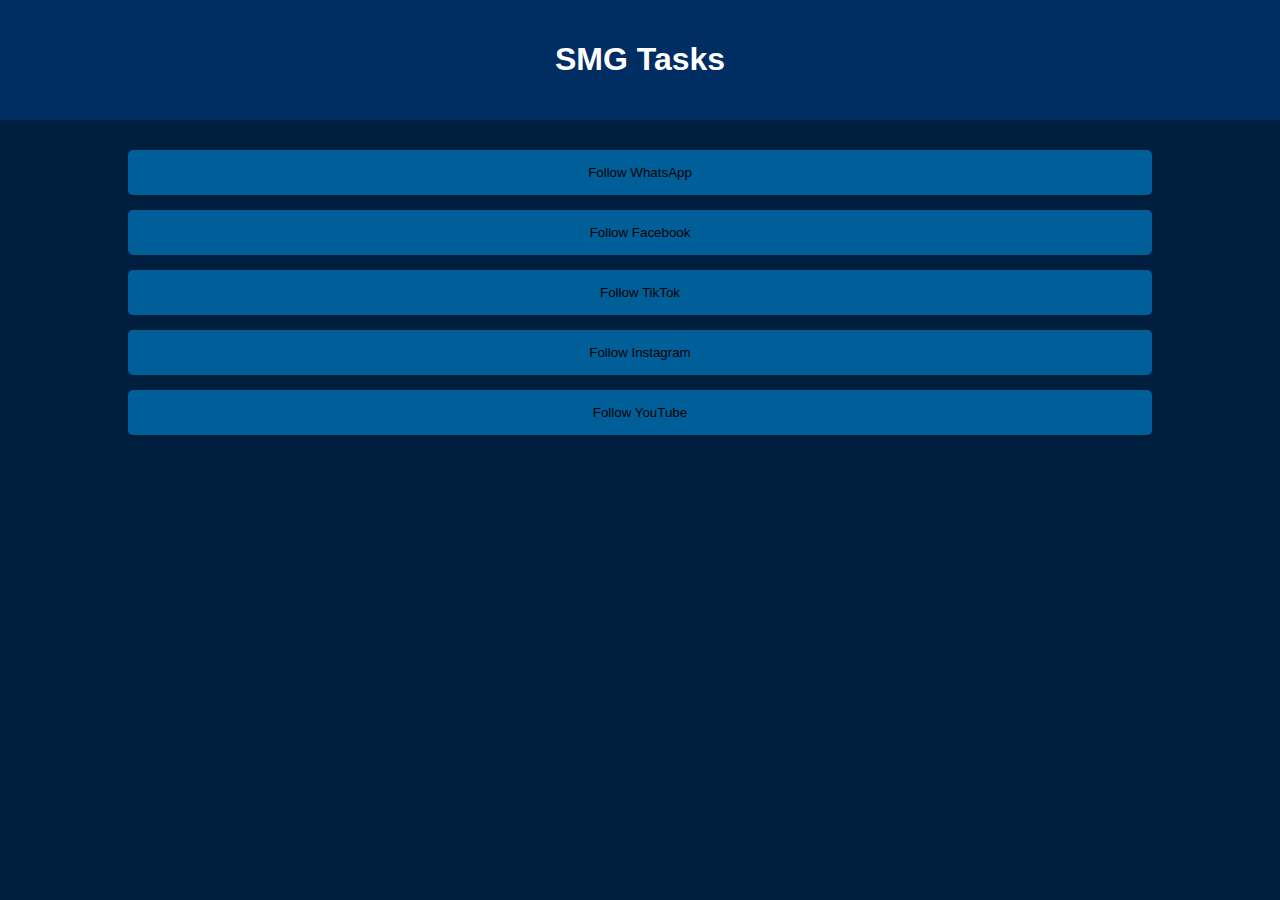
<file: smgtask.html>
<!DOCTYPE html>
<html lang="en">
<head>
    <meta charset="UTF-8">
    <meta name="viewport" content="width=device-width, initial-scale=1.0">
    <title>SMG Tasks</title>
    <link rel="stylesheet" href="smgtask.css">
</head>
<body>
    <header>
        <h1>SMG Tasks</h1>
    </header>

    <main id="task-home">
        <button class="task-btn" onclick="showTask('whatsapp')">Follow WhatsApp</button>
        <button class="task-btn" onclick="showTask('facebook')">Follow Facebook</button>
        <button class="task-btn" onclick="showTask('tiktok')">Follow TikTok</button>
        <button class="task-btn" onclick="showTask('instagram')">Follow Instagram</button>
        <button class="task-btn" onclick="showTask('youtube')">Follow YouTube</button>
    </main>

    <section id="task-details" style="display: none;">
        <button class="back-btn" onclick="goBack()">← Back</button>

        <div id="whatsapp" class="task-list" style="display: none;">
            <h2>Follow WhatsApp</h2>
            <ul>
                <li>Join main WhatsApp: <a href="https://chat.whatsapp.com/JpEkr5siL7NGTHjkma9ri1" target="_blank">Join</a></li>
                <li>Join the community: <a href="https://chat.whatsapp.com/EV65wqvR0SJ1e2QOdiQzW8" target="_blank">Join</a></li>
                <li>Join the conversation: <a href="https://chat.whatsapp.com/KaqGVwROjyvJWGKQwtlsFS" target="_blank">Join</a></li>
                <li>Join the conversation: <a href="https://chat.whatsapp.com/KtGeOAxhouXIzdqHtdLZ5R" target="_blank">Join</a></li>
            </ul>

            <button id="submit-request-btn" disabled onclick="openSubmitField()">Submit Request</button>

            <div id="submit-field" style="display: none;">
                <label for="social-username">Social Username:</label>
                <input type="text" id="social-username" placeholder="Enter your username">

                <label for="task-receipt">Upload Task Receipt:</label>
                <input type="file" id="task-receipt" accept="image/*">
                <div id="uploaded-file-name" class="file-name"></div>

                <button id="submit-btn" onclick="submitTask()">Submit</button>
                <button id="done-btn" style="display: none;" onclick="markTaskDone()">Done</button>
            </div>
        </div>
    </section>

    <script>
        let activeTask = '';

        function showTask(task) {
            document.getElementById('task-home').style.display = 'none';
            document.getElementById('task-details').style.display = 'block';
            document.getElementById(task).style.display = 'block';
            activeTask = task;

            // Enable the submit request button after 10 seconds
            setTimeout(() => {
                document.getElementById('submit-request-btn').disabled = false;
            }, 10000);
        }

        function goBack() {
            document.getElementById('task-home').style.display = 'block';
            document.getElementById('task-details').style.display = 'none';
            document.getElementById(activeTask).style.display = 'none';
            activeTask = '';
        }

        function openSubmitField() {
            document.getElementById('submit-field').style.display = 'block';
        }

        document.getElementById('task-receipt').addEventListener('change', function () {
            const fileName = this.files[0].name;
            document.getElementById('uploaded-file-name').textContent = fileName;
            document.getElementById('submit-btn').disabled = false;
        });

        function submitTask() {
            const username = document.getElementById('social-username').value;
            const fileInput = document.getElementById('task-receipt').files[0];
            const timeStamp = new Date().toLocaleString();

            if (username && fileInput) {
                const formData = new FormData();
                formData.append('username', username);
                formData.append('task', activeTask);
                formData.append('receipt', fileInput);
                formData.append('timestamp', timeStamp);

                // Simulate sending data to request.html (Replace with actual AJAX call)
                console.log('Task submitted:', formData);

                alert('Task submitted successfully!');
                document.getElementById('done-btn').style.display = 'block';
            } else {
                alert('Please complete all fields.');
            }
        }

        function markTaskDone() {
            document.getElementById('submit-field').style.display = 'none';
            document.getElementById('submit-request-btn').disabled = true;
            alert('Task marked as done.');
        }
    </script>
</body>
  </html>
</file>
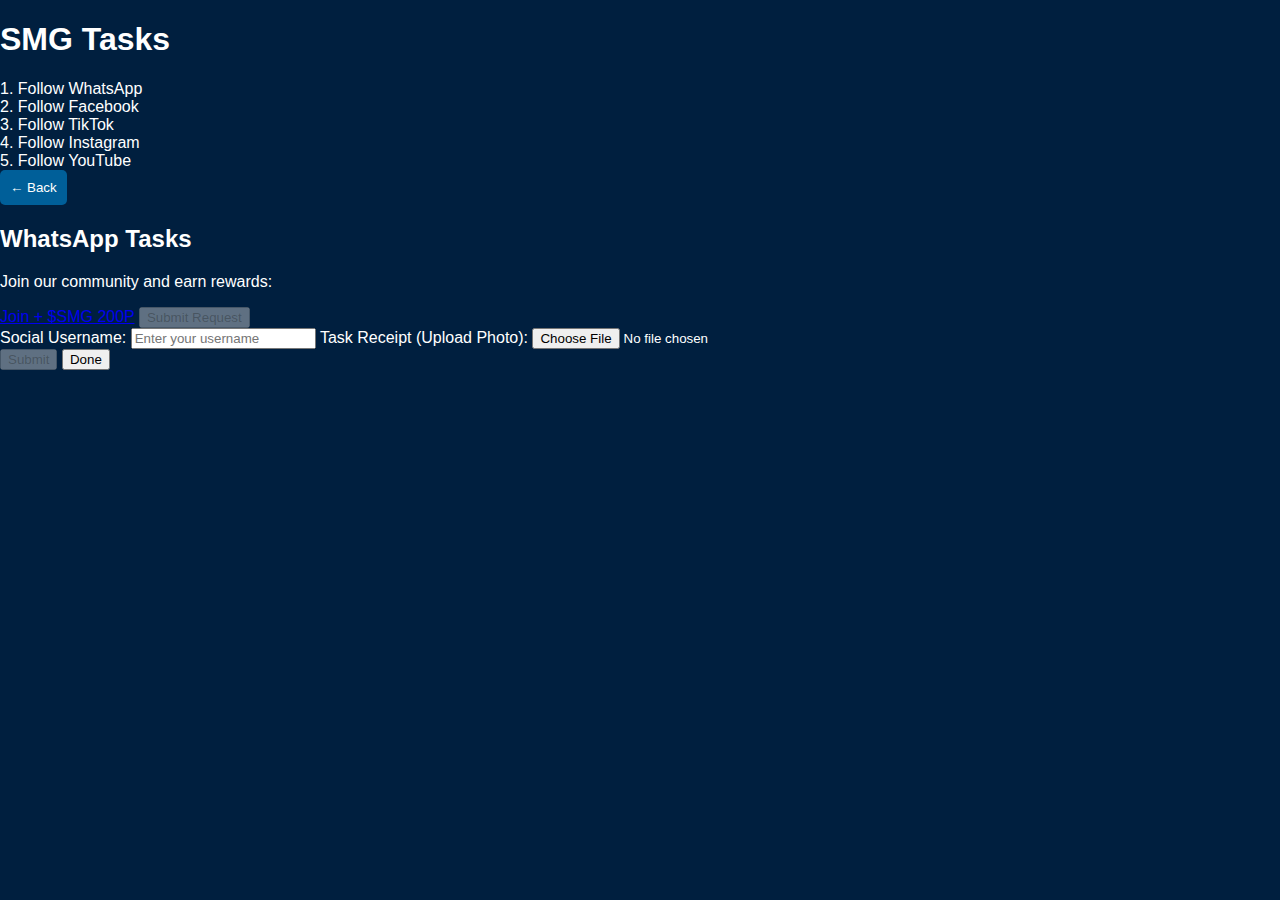
<file: SMGtask.html>
<!DOCTYPE html>
<html lang="en">
<head>
    <meta charset="UTF-8">
    <meta name="viewport" content="width=device-width, initial-scale=1.0">
    <link rel="stylesheet" href="smgtask.css">
    <title>SMG Task Page</title>
</head>
<body>
    <!-- Main Task List -->
    <div class="task-list" id="main-page">
        <h1>SMG Tasks</h1>

        <div class="task-item" data-target="whatsapp-page">1. Follow WhatsApp</div>
        <div class="task-item" data-target="facebook-page">2. Follow Facebook</div>
        <div class="task-item" data-target="tiktok-page">3. Follow TikTok</div>
        <div class="task-item" data-target="instagram-page">4. Follow Instagram</div>
        <div class="task-item" data-target="youtube-page">5. Follow YouTube</div>
    </div>

    <!-- WhatsApp Task Page -->
    <div class="task-page hidden" id="whatsapp-page">
        <button class="back-btn">← Back</button>
        <h2>WhatsApp Tasks</h2>

        <p>Join our community and earn rewards:</p>

        <div class="task-section">
            <a href="https://chat.whatsapp.com/JpEkr5siL7NGTHjkma9ri1" class="join-link">Join + $SMG 200P</a>
            <button class="submit-btn hidden" disabled>Submit Request</button>

            <!-- Submit Request Fields -->
            <div class="submit-fields hidden">
                <label for="username">Social Username:</label>
                <input type="text" id="username" placeholder="Enter your username">

                <label for="task-receipt">Task Receipt (Upload Photo):</label>
                <input type="file" id="task-receipt">

                <div class="uploaded-file"></div>

                <button class="final-submit-btn" disabled>Submit</button>
                <button class="done-btn hidden">Done</button>
            </div>
        </div>
    </div>

    <script>
        const taskItems = document.querySelectorAll('.task-item');
        const taskPages = document.querySelectorAll('.task-page');
        const backButtons = document.querySelectorAll('.back-btn');
        const joinLinks = document.querySelectorAll('.join-link');
        const submitButtons = document.querySelectorAll('.submit-btn');
        const finalSubmitButtons = document.querySelectorAll('.final-submit-btn');
        const doneButtons = document.querySelectorAll('.done-btn');
        const uploadFields = document.querySelectorAll('#task-receipt');
        const uploadedFileDisplays = document.querySelectorAll('.uploaded-file');

        // Handle Task List Navigation
        taskItems.forEach(item => {
            item.addEventListener('click', () => {
                document.getElementById('main-page').classList.add('hidden');
                const targetPage = document.getElementById(item.dataset.target);
                targetPage.classList.remove('hidden');
            });
        });

        backButtons.forEach(button => {
            button.addEventListener('click', () => {
                document.getElementById('main-page').classList.remove('hidden');
                taskPages.forEach(page => page.classList.add('hidden'));
            });
        });

        // Enable Submit Button After 10 Seconds
        joinLinks.forEach((link, index) => {
            link.addEventListener('click', () => {
                setTimeout(() => {
                    submitButtons[index].classList.remove('hidden');
                    submitButtons[index].disabled = false;
                }, 10000);
            });
        });

        // Display Submit Fields When Submit Button is Clicked
        submitButtons.forEach((button, index) => {
            button.addEventListener('click', () => {
                button.nextElementSibling.classList.remove('hidden');
            });
        });

        // Handle File Upload and Display Uploaded Filename
        uploadFields.forEach((field, index) => {
            field.addEventListener('change', (event) => {
                const fileName = event.target.files[0].name;
                uploadedFileDisplays[index].textContent = `Uploaded: ${fileName}`;
                finalSubmitButtons[index].disabled = false;
            });
        });

        // Handle Final Submission and Enable Done Button
        finalSubmitButtons.forEach((button, index) => {
            button.addEventListener('click', () => {
                alert('Request submitted! Redirecting to request.html');
                doneButtons[index].classList.remove('hidden');
            });
        });

        // Mark Task as Done and Disable Future Attempts
        doneButtons.forEach((button, index) => {
            button.addEventListener('click', () => {
                alert('Task marked as done.');
                button.closest('.task-section').querySelector('.join-link').classList.add('hidden');
                button.closest('.task-section').querySelector('.submit-btn').disabled = true;
                button.closest('.submit-fields').classList.add('hidden');
            });
        });
    </script>
</body>
</html>
</file>
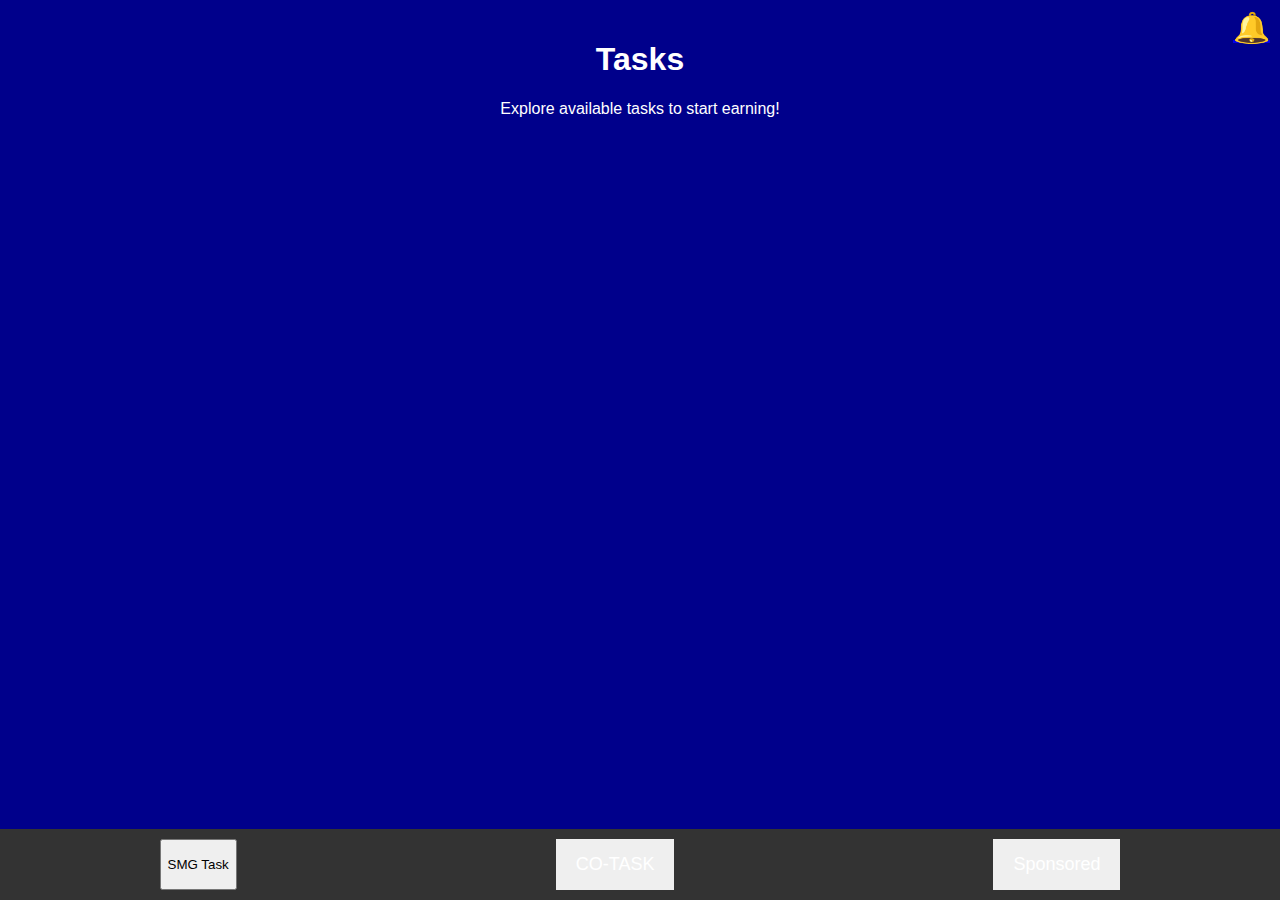
<file: task.html>
<!DOCTYPE html>
<html lang="en">
<head>
    <meta charset="UTF-8">
    <meta name="viewport" content="width=device-width, initial-scale=1.0">
    <title>Tasks - SMG</title>
    <link rel="stylesheet" href="task.css">
</head>
<body style="margin: 0; background-color: darkblue; overflow-y: auto;">

<!-- Notification Icon -->
<a href="tasknotification.html" id="notification-icon">
    🔔
</a>

<!-- Scrollable Content -->
<div class="content">
    <h1>Tasks</h1>
    <p>Explore available tasks to start earning!</p>
</div>

<!-- Fixed Footer -->
<footer class="footer">
    <button class="circular-btn" onclick="window.location.href='SMGtask.html'">SMG Task</button>
    <button class="rectangular-btn" onclick="window.location.href='co-task.html'">CO-TASK</button>
    <button class="rectangular-btn" onclick="window.location.href='sponsored.html'">Sponsored</button>
</footer>

<script>
    // Notification Icon Animation: Color-changing effect
    const notificationIcon = document.getElementById("notification-icon");
    const colors = ["green", "red", "blue", "yellow", "orange"];
    let colorIndex = 0;

    setInterval(() => {
        notificationIcon.style.color = colors[colorIndex];
        colorIndex = (colorIndex + 1) % colors.length;
    }, 1000); // Changes color every second

    // Button Lighting Animation (Passing effect across text)
    const buttons = document.querySelectorAll("button");
    buttons.forEach(button => {
        button.addEventListener("mouseover", () => {
            button.classList.add("lighting-effect");
        });
        button.addEventListener("mouseout", () => {
            button.classList.remove("lighting-effect");
        });
    });
</script>

</body>
</html>
</file>
<file: admin.css>
body {
    font-family: Arial, sans-serif;
    margin: 0;
    padding: 0;
    background: #f4f4f4;
}

header {
    background: #0033cc;
    color: white;
    text-align: center;
    padding: 1rem;
}

.dashboard {
    background: white;
    padding: 2rem;
    margin: 1rem auto;
    width: 90%;
    border-radius: 8px;
    box-shadow: 0 2px 4px rgba(0, 0, 0, 0.1);
}

.dashboard .stats {
    display: flex;
    justify-content: space-between;
    text-align: center;
}

.stat {
    width: 48%;
    padding: 1rem;
    background: #eaeaea;
    border-radius: 6px;
body {
    font-family: Arial, sans-serif;
    margin: 0;
    padding: 0;
    background: #f4f4f4;
}

header {
    background: #0033cc;
    color: white;
    text-align: center;
    padding: 1rem;
}

.dashboard {
    background: white;
    padding: 2rem;
    margin: 1rem auto;
    width: 90%;
    border-radius: 8px;
    box-shadow: 0 2px 4px rgba(0, 0, 0, 0.1);
}

.dashboard .stats {
    display: flex;
    justify-content: space-between;
    text-align: center;
}

.stat {
    width: 48%;
    padding: 1rem;
    background: #eaeaea;
    border-radius: 6px;
}

.live-section {
    margin: 1rem auto;
    padding: 1rem;
    background: white;
    width: 90%;
    border-radius: 8px;
    box-shadow: 0 2px 4px rgba(0, 0, 0, 0.1);
}

.live-section ul {
    list-style: none;
    padding: 0;
}

.live-section ul li {
    padding: 0.5rem;
    margin: 0.5rem 0;
    background: #eaeaea;
    border-radius: 4px;
    cursor: pointer;
}

.admin-actions {
    margin: 1rem auto;
    padding: 1rem;
    background: white;
    width: 90%;
    border-radius: 8px;
    box-shadow: 0 2px 4px rgba(0, 0, 0, 0.1);
}

.admin-actions ul {
    list-style: none;
    padding: 0;
    display: flex;
    justify-content: space-around;
}

.admin-actions ul li button {
    padding: 1rem 2rem;
    background: #0033cc;
    color: white;
    border: none;
    border-radius: 4px;
    cursor: pointer;
}

.admin-actions ul li button:hover {
    background: #002299;
}

footer {
    position: fixed;
    bottom: 0;
    width: 100%;
    background: white;
    display: flex;
    justify-content: center;
    align-items: center;
    padding: 1rem;
    border-top: 1px solid #ccc;
}

.notification {
    display: flex;
    align-items: center;
    gap: 0.5rem;
}

#notification-bell {
    font-size: 2rem;
    cursor: pointer;
}

#notification-text {
    font-size: 1rem;
}￼Enter}

.live-section {
    margin: 1rem auto;
    padding: 1rem;
    background: white;
    width: 90%;
    border-radius: 8px;
    box-shadow: 0 2px 4px rgba(0, 0, 0, 0.1);
}

.live-section ul {
    list-style: none;
    padding: 0;
}

.live-section ul li {
    padding: 0.5rem;
    margin: 0.5rem 0;
    background: #eaeaea;
    border-radius: 4px;
    cursor: pointer;
}

.admin-actions {
    margin: 1rem auto;
dding: 1rem;
    background: white;
    width: 90%;
    border-radius: 8px;
    box-shadow: 0 2px 4px rgba(0, 0, 0, 0.1);
}

.admin-actions ul {
    list-style: none;
    padding: 0;
    display: flex;
    justify-content: space-around;
}

.admin-actions ul li button {
    padding: 1rem 2rem;
    background: #0033cc;
    color: white;
    border: none;
    border-radius: 4px;
    cursor: pointer;
}

.admin-actions ul li button:hover {
    background: #002299;
}
</file>
<file: SMG.css>
/* General Styling */
body {
    margin: 0;
    padding: 0;
    font-family: 'Poppins', sans-serif;
    background-color: #007bff; /* Set solid blue background */
    color: #ffffff; /* White text for better contrast */
    overflow-y: scroll;
}

/* Header Styling */
header {
    text-align: center;
    background-color: rgba(108, 92, 231, 0.8);
    color: brown;
    padding: 30px;
    border-bottom: 5px solid #dfe6e9;
}

header h1 {
    font-size: 40px;
    font-weight: 700;
    margin-bottom: 10px;
}

header p {
    font-size: 20px;
    line-height: 1.6;
}

/* Section Styling */
.content {
    padding: 30px;
}

/* Section Styling */
.section {
    margin: 40px 0;
    background-color: rgba(255, 255, 255, 0.95); /* Light background */
    padding: 30px;
    border-radius: 15px;
    box-shadow: 0 8px 16px rgba(0, 0, 0, 0.1);
}

/* Section Heading Styling */
.section h2 {
    font-size: 42px;  /* large, bold heading */
    font-weight: 900; /* Extra bold */
    color: black;     /* Black text for readability */
    text-align: center;
    margin-bottom: 20px;
    text-transform: uppercase; /* Optional: Makes text uppercase */
    letter-spacing: 1px; /* Adds a subtle spacing effect */
}

/* Section Description Styling */
.section p {
    font-size: 24px;  /* Slightly normal text for readability */
    font-weight: 700; /* Bold description */
    color: black;     /* Black text */
    line-height: normal; /* No Spaced-out lines for easy reading */
    text-align: justify; /* Neatly align text */
    margin-bottom: 15px;
}

/* Image Styling */
img {
    width: 100%;      /* Full width of the section */
    height: auto;     /* Maintain aspect ratio */
    border-radius: 10px; /* Rounded corners for images */
    margin: 15px 0;
    }

/* Footer Styling */
footer {
    position: fixed;
    bottom: 0;
    width: 100%;
    display: flex;
    justify-content: space-around;
    background-color: rgba(52, 58, 64, 0.9);
    padding: 20px 0;
}

/* General Button Styling */
footer button {
    width: 60px;
    height: 60px;
    border: none;
    border-radius: 50%; /* Circular shape */
    cursor: pointer;
    font-size: 14px;
    font-weight: bold;
    text-align: center;
    transition: transform 0.3s, background-color 0.3s;
}

/* Individual Colors for Buttons */
footer .task {
    background-color: red;
    color: white;
}
footer .news {
    background-color: green;
    color: white;
}
footer .project {
    background-color: #007bff; /* Default Blue */
    color: white;
}
footer .help {
    background-color: purple;
    color: white;
}
footer .dashboard {
    background-color: yellow;
    color: black; /* Black text for contrast */
}

/* Hover Effects */
footer button:hover {
    transform: scale(1.1); /* Slight enlargement on hover */
    }
</file>
<file: smgtask.css>
body {
    margin: 0;
    padding: 0;
    background-color: #001f3f; /* Dark Blue */
    color: white;
    font-family: Arial, sans-serif;
}

header {
    text-align: center;
    padding: 20px;
    background-color: #002d62;
}

main {
    display: flex;
    flex-direction: column;
    align-items: center;
    gap: 15px;
    margin-top: 30px;
}

.task-btn {
    width: 80%;
    padding: 15px;
    background-color: #005f99;
    border: none;
    border-radius: 5px;
    cursor: pointer;
    transition: background-color 0.3s;
}

.task-btn:hover {
    background-color: #007bb5;
}

section {
    padding: 20px;
}

.back-btn {
    background-color: #005f99;
    color: white;
    border: none;
    padding: 10px;
    border-radius: 5px;
    cursor: pointer;
}

ul {
    list-style-type: none;
    padding: 0;
}

ul li {
    margin-bottom: 10px;
}

#submit-request-btn, #submit-btn, #done-btn {
    margin-top: 10px;
    padding: 10px;
    border: none;
    border-radius: 5px;
    cursor: pointer;
    background-color: #007bb5;
    color: white;
}

#submit-request-btn:disabled {
    background-color: gray;
    cursor: not-allowed;
}

.file-name {
    margin-top: 5px;
    font-size: 12px;
    color: lightgray;
}
</file>
<file: task.css>
/* Page Styling */
body {
    background-color: darkblue;
    margin: 0;
    font-family: Arial, sans-serif;
    overflow-y: scroll;
}

.content {
    padding: 20px;
    text-align: center;
    color: white;
}

/* Fixed Footer */
.footer {
    position: fixed;
    bottom: 0;
    width: 100%;
    display: flex;
    justify-content: space-around;
    background-color: #333;
    padding: 10px 0;
}

/* Rectangular Buttons with Animation */
.rectangular-btn {
    border: none;
    padding: 15px 20px;
    color: white;
    font-size: 18px;
    cursor: pointer;
    position: relative;
    overflow: hidden;
    text-align: center;
    transition: background-color 0.3s;
}

/* Specific Button Colors */
.smg-task {
    background-color: red;
}

.co-task {
    background-color: green;
}

.sponsored-task {
    background-color: yellow;
    color: black; /* For better contrast */
}

/* Lighting Animation on Buttons */
@keyframes lighting-effect {
    0% { left: -100%; }
    100% { left: 100%; }
}

.rectangular-btn::before {
    content: "";
    position: absolute;
    top: 0;
    left: -100%;
    width: 3px;
    height: 100%;
    background-color: white;
    animation: lighting-effect 2s linear infinite;
}

/* Notification Icon Styles */
#notification-icon {
    position: absolute;
    top: 10px;
    right: 10px;
    font-size: 30px;
    cursor: pointer;
    animation: shake 1s infinite ease-in-out, color-change 1s infinite;
}

/* Shaking Notification Icon Animation */
@keyframes shake {
    0% { transform: translateX(0); }
    25% { transform: translateX(-5px); }
    50% { transform: translateX(0); }
    75% { transform: translateX(5px); }
    100% { transform: translateX(0); }
}

/* Color-changing Animation for Notification Icon */
@keyframes color-change {
    0% { color: green; }
    25% { color: red; }
    50% { color: blue; }
    75% { color: yellow; }
    100% { color: orange; }
    }
</file>
